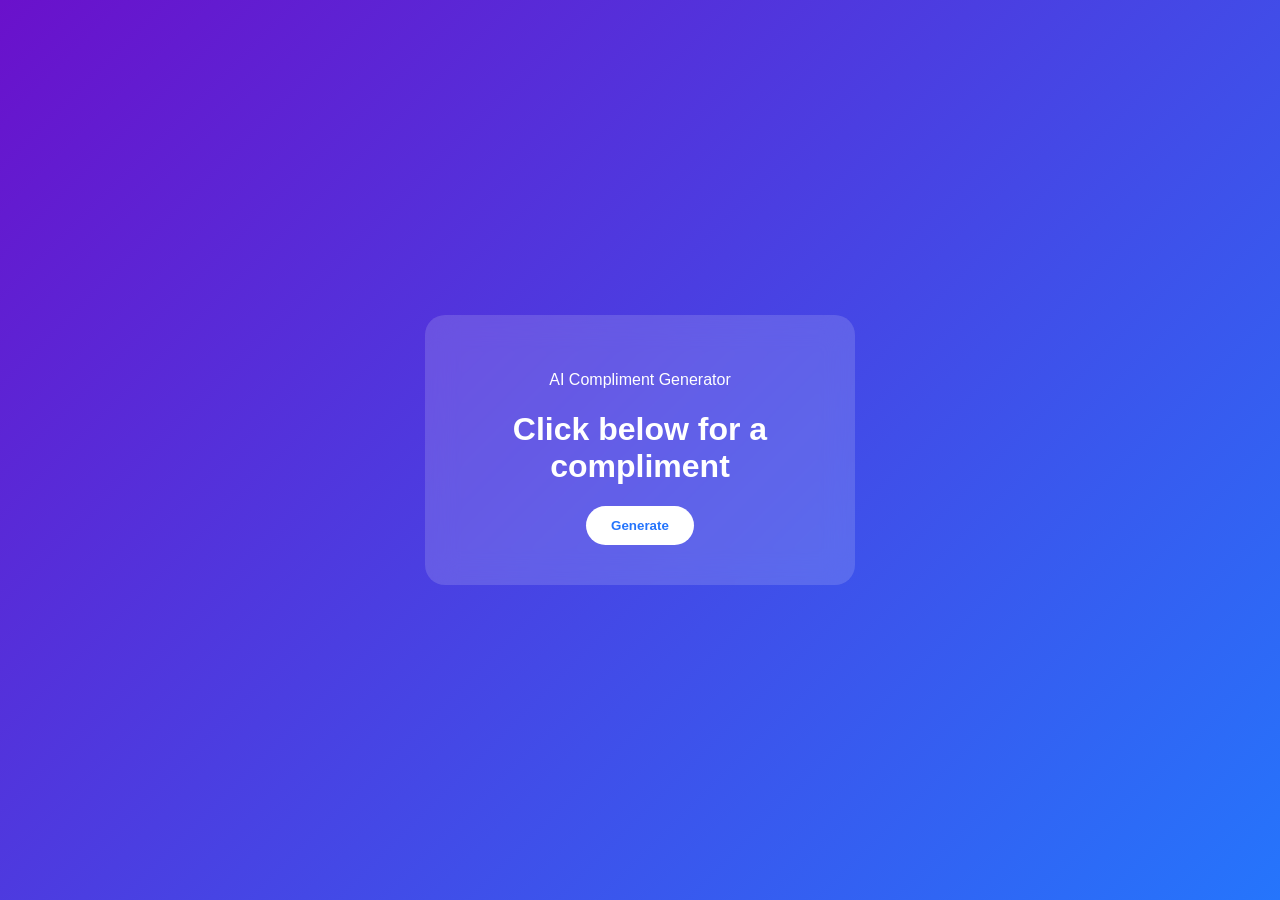
<file: 01 AI Compliment Generator/index.html>
<!DOCTYPE html>
<html>
<head>
    <title>AI Compliment Generator</title>
    <link rel="stylesheet" href="style.css">
</head>
<body>

<div class="card">
    <p>AI Compliment Generator</p>
    <h1 id="output">Click below for a compliment</h1>
    <button>Generate</button>
</div>

<script src="script.js"></script>
</body>
</html>
</file>
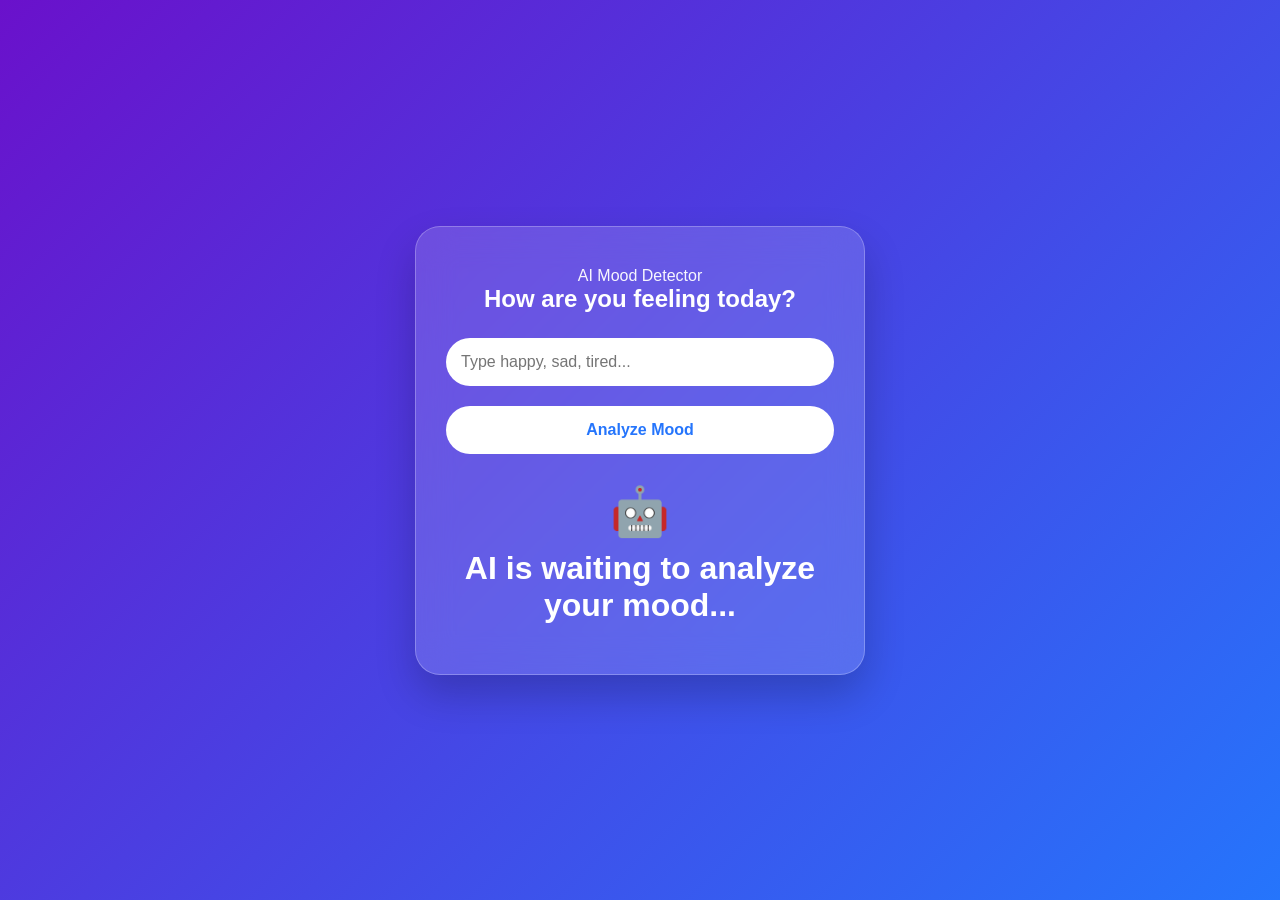
<file: 02 AI Mood Detector/index.html>
<!DOCTYPE html>
<html lang="en">
<head>
  <meta charset="UTF-8">
  <meta name="viewport" content="width=device-width, initial-scale=1.0">
  <title>AI Mood Detector</title>
  <link rel="stylesheet" href="style.css">
</head>
<body>

  <div class="container">
    <div class="card">
      <p>AI Mood Detector</p>
      <h2>How are you feeling today?</h2>

      <input
        type="text"
        id="moodInput"
        placeholder="Type happy, sad, tired..."
      >

      <button id="detectBtn">Analyze Mood</button>

      <div id="result">
        <span class="emoji">🤖</span>
        <h1>AI is waiting to analyze your mood...</h1>
      </div>
    </div>
  </div>

  <script src="script.js"></script>
</body>
</html>
</file>
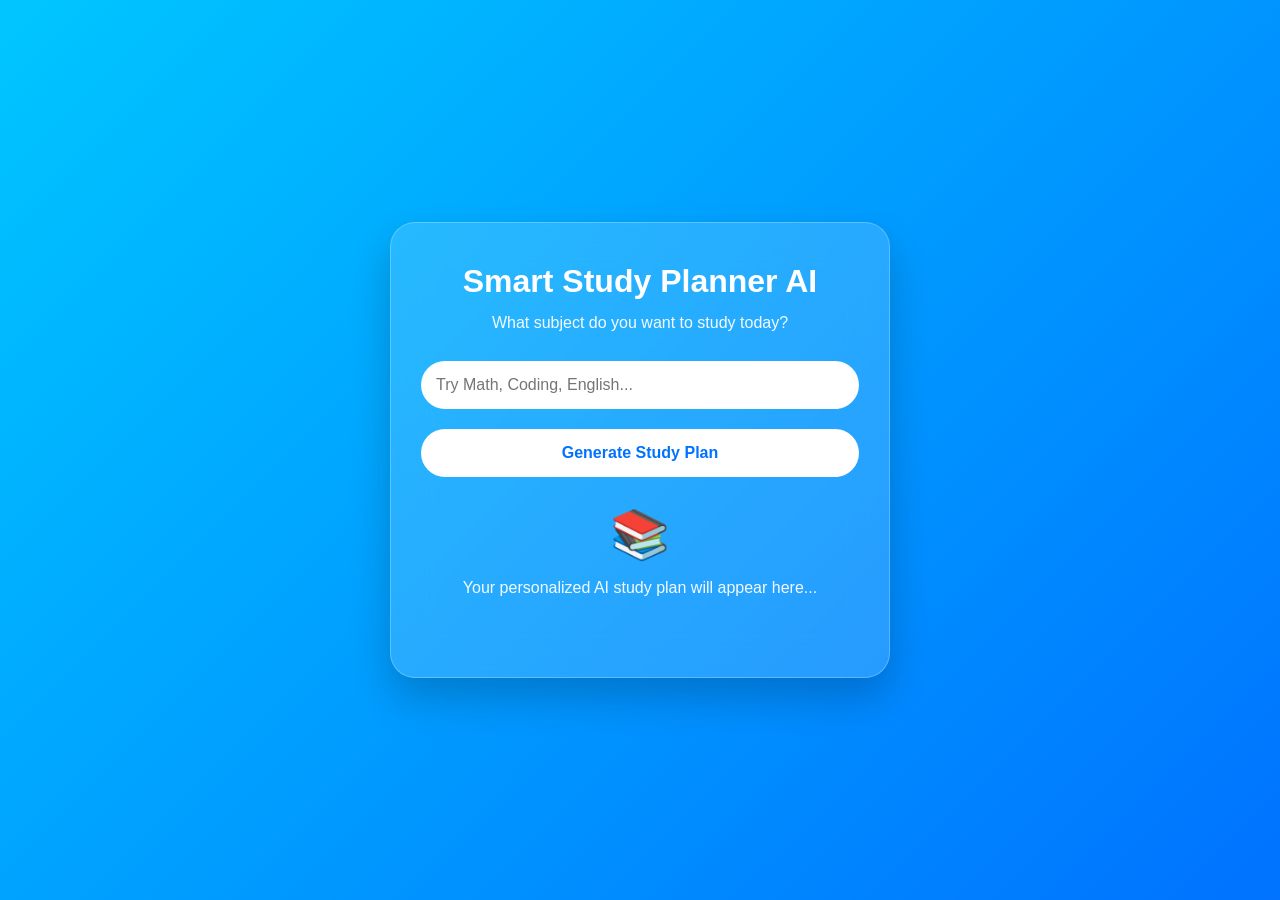
<file: 03 AI Smart Study Planner/index.html>
<!DOCTYPE html>
<html lang="en">
<head>
  <meta charset="UTF-8">
  <meta name="viewport" content="width=device-width, initial-scale=1.0">
  <title>Smart Study Planner AI</title>
  <link rel="stylesheet" href="style.css">
</head>
<body>

  <div class="container">
    <div class="card">
      <h1>Smart Study Planner AI</h1>
      <p>What subject do you want to study today?</p>

      <input
        type="text"
        id="subjectInput"
        placeholder="Try Math, Coding, English..."
      >

      <button id="planBtn">Generate Study Plan</button>

      <div id="result">
        <span class="emoji">📚</span>
        <p>Your personalized AI study plan will appear here...</p>
      </div>
    </div>
  </div>

  <script src="script.js"></script>
</body>
</html>
</file>
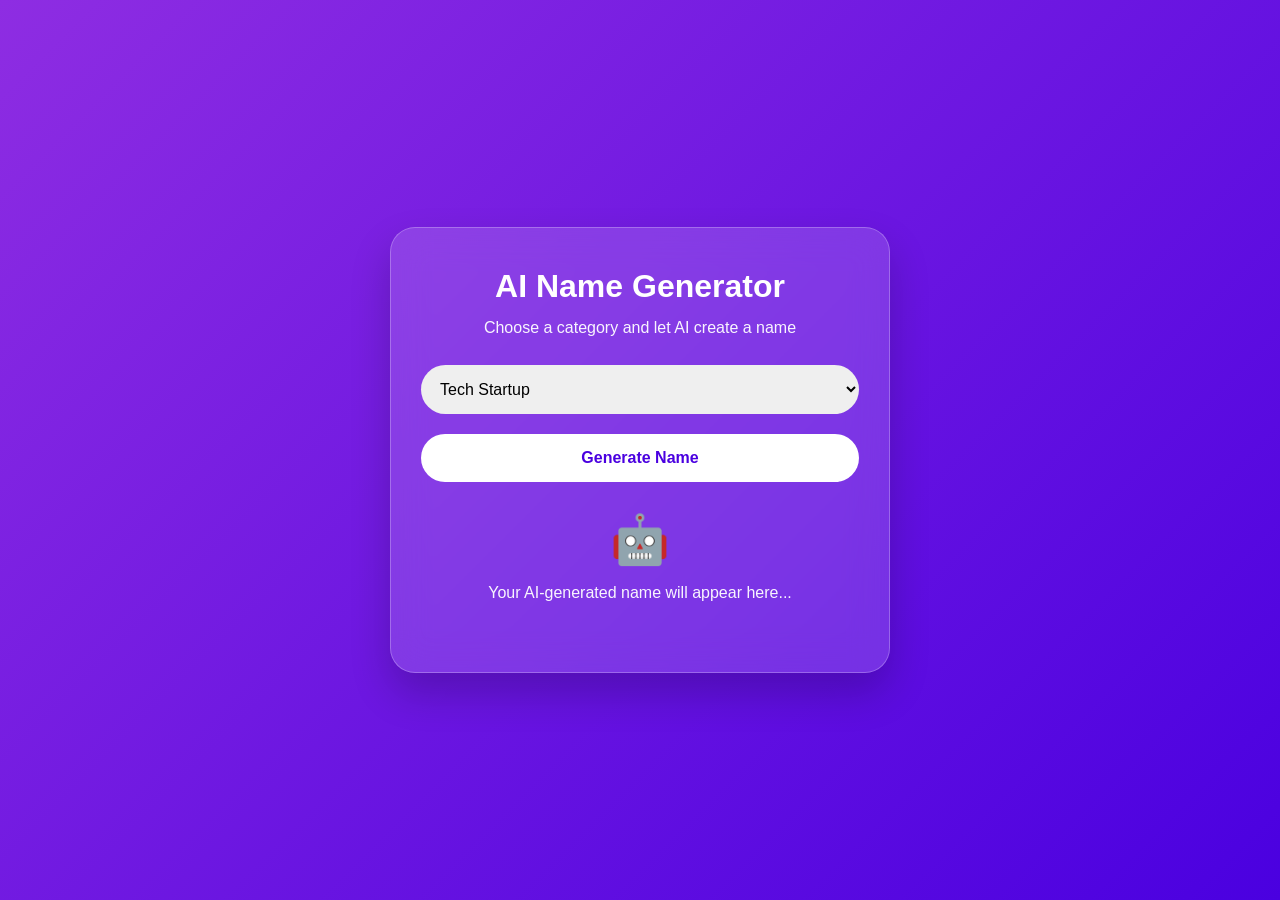
<file: 04 AI Name Generator/index.html>
<!DOCTYPE html>
<html lang="en">
<head>
  <meta charset="UTF-8">
  <meta name="viewport" content="width=device-width, initial-scale=1.0">
  <title>AI Name Generator</title>
  <link rel="stylesheet" href="style.css">
</head>
<body>

  <div class="container">
    <div class="card">
      <h1>AI Name Generator</h1>
      <p>Choose a category and let AI create a name</p>

      <select id="category">
        <option value="startup">Tech Startup</option>
        <option value="youtube">YouTube Channel</option>
        <option value="app">Mobile App</option>
        <option value="brand">Personal Brand</option>
      </select>

      <button id="generateBtn">Generate Name</button>

      <div id="result">
        <span class="emoji">🤖</span>
        <p>Your AI-generated name will appear here...</p>
      </div>
    </div>
  </div>

  <script src="script.js"></script>
</body>
</html>
</file>
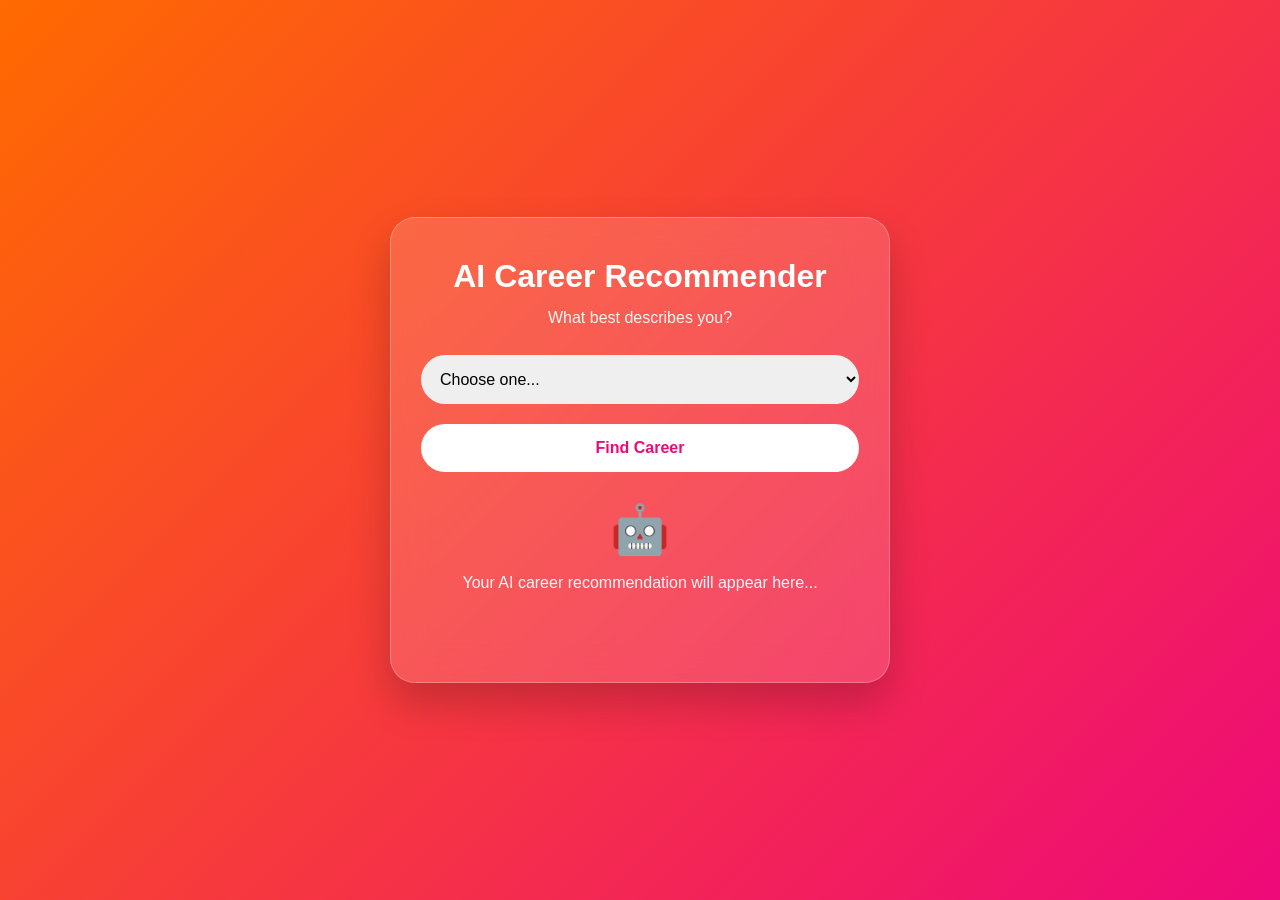
<file: 05 AI Career Recommender/index.html>
<!DOCTYPE html>
<html lang="en">
<head>
  <meta charset="UTF-8">
  <meta name="viewport" content="width=device-width, initial-scale=1.0">
  <title>AI Career Recommender</title>
  <link rel="stylesheet" href="style.css">
</head>
<body>

  <div class="container">
    <div class="card">
      <h1>AI Career Recommender</h1>
      <p>What best describes you?</p>

      <select id="careerType">
        <option value="">Choose one...</option>
        <option value="creative">Creative</option>
        <option value="coding">Coding</option>
        <option value="helping">Helping People</option>
        <option value="business">Business Minded</option>
        <option value="science">Science & Research</option>
      </select>

      <button id="recommendBtn">Find Career</button>

      <div id="result">
        <span class="emoji">🤖</span>
        <p>Your AI career recommendation will appear here...</p>
      </div>
    </div>
  </div>

  <script src="script.js"></script>
</body>
</html>
</file>
<file: 01 AI Compliment Generator/style.css>
body{
    margin:0;
    height:100vh;
    display:flex;
    justify-content:center;
    align-items:center;
    background:linear-gradient(135deg,#6a11cb,#2575fc);
    font-family:Arial;
}

.card{
    background:rgba(255,255,255,.15);
    padding:40px;
    border-radius:20px;
    text-align:center;
    color:white;
    width:350px;
    backdrop-filter:blur(15px);
}

button{
    padding:12px 25px;
    border:none;
    border-radius:30px;
    cursor:pointer;
    background:white;
    color:#2575fc;
    font-weight:bold;
}
</file>
<file: 02 AI Mood Detector/style.css>
*{
    margin:0;
    padding:0;
    box-sizing:border-box;
    font-family:Arial, Helvetica, sans-serif;
}

body{
    min-height:100vh;
    display:flex;
    justify-content:center;
    align-items:center;
    background:linear-gradient(135deg,#6a11cb,#2575fc);
    padding:20px;
}

.container{
    width:100%;
    max-width:450px;
}

.card{
    background:rgba(255,255,255,0.15);
    backdrop-filter:blur(18px);
    border:1px solid rgba(255,255,255,0.25);
    border-radius:25px;
    padding:40px 30px;
    text-align:center;
    box-shadow:0 20px 40px rgba(0,0,0,0.2);
    color:white;
}

h1{
    margin-bottom:10px;
    font-size:2rem;
}

p{
    opacity:.95;
}

input{
    width:100%;
    padding:15px;
    border:none;
    border-radius:50px;
    margin:25px 0 20px;
    outline:none;
    font-size:16px;
}

button{
    width:100%;
    padding:15px;
    border:none;
    border-radius:50px;
    background:white;
    color:#2575fc;
    font-size:16px;
    font-weight:bold;
    cursor:pointer;
    transition:.3s;
}

button:hover{
    transform:translateY(-2px);
    box-shadow:0 10px 20px rgba(0,0,0,.15);
}

#result{
    margin-top:30px;
    min-height:100px;
}

.emoji{
    display:block;
    font-size:3rem;
    margin-bottom:10px;
}
</file>
<file: 03 AI Smart Study Planner/style.css>
*{
    margin:0;
    padding:0;
    box-sizing:border-box;
    font-family:Arial, Helvetica, sans-serif;
}

body{
    min-height:100vh;
    display:flex;
    justify-content:center;
    align-items:center;
    background:linear-gradient(135deg,#00c6ff,#0072ff);
    padding:20px;
}

.container{
    width:100%;
    max-width:500px;
}

.card{
    background:rgba(255,255,255,0.15);
    backdrop-filter:blur(18px);
    border:1px solid rgba(255,255,255,0.25);
    border-radius:25px;
    padding:40px 30px;
    text-align:center;
    box-shadow:0 20px 40px rgba(0,0,0,.2);
    color:white;
}

h1{
    margin-bottom:10px;
    font-size:2rem;
}

p{
    opacity:.95;
    line-height:1.6;
}

input{
    width:100%;
    padding:15px;
    border:none;
    border-radius:50px;
    margin:25px 0 20px;
    outline:none;
    font-size:16px;
}

button{
    width:100%;
    padding:15px;
    border:none;
    border-radius:50px;
    background:white;
    color:#0072ff;
    font-size:16px;
    font-weight:bold;
    cursor:pointer;
    transition:.3s;
}

button:hover{
    transform:translateY(-2px);
    box-shadow:0 10px 20px rgba(0,0,0,.15);
}

#result{
    margin-top:30px;
    min-height:130px;
}

.emoji{
    display:block;
    font-size:3rem;
    margin-bottom:12px;
}
</file>
<file: 04 AI Name Generator/style.css>
*{
    margin:0;
    padding:0;
    box-sizing:border-box;
    font-family:Arial, Helvetica, sans-serif;
}

body{
    min-height:100vh;
    display:flex;
    justify-content:center;
    align-items:center;
    background:linear-gradient(135deg,#8E2DE2,#4A00E0);
    padding:20px;
}

.container{
    width:100%;
    max-width:500px;
}

.card{
    background:rgba(255,255,255,0.15);
    backdrop-filter:blur(18px);
    border:1px solid rgba(255,255,255,0.25);
    border-radius:25px;
    padding:40px 30px;
    text-align:center;
    box-shadow:0 20px 40px rgba(0,0,0,.2);
    color:white;
}

h1{
    margin-bottom:10px;
    font-size:2rem;
}

p{
    opacity:.95;
    line-height:1.6;
}

select{
    width:100%;
    padding:15px;
    border:none;
    border-radius:50px;
    margin:25px 0 20px;
    outline:none;
    font-size:16px;
    cursor:pointer;
}

button{
    width:100%;
    padding:15px;
    border:none;
    border-radius:50px;
    background:white;
    color:#4A00E0;
    font-size:16px;
    font-weight:bold;
    cursor:pointer;
    transition:.3s;
}

button:hover{
    transform:translateY(-2px);
    box-shadow:0 10px 20px rgba(0,0,0,.15);
}

#result{
    margin-top:30px;
    min-height:120px;
}

.emoji{
    display:block;
    font-size:3rem;
    margin-bottom:12px;
}
</file>
<file: 05 AI Career Recommender/style.css>
*{
    margin:0;
    padding:0;
    box-sizing:border-box;
    font-family:Arial, Helvetica, sans-serif;
}

body{
    min-height:100vh;
    display:flex;
    justify-content:center;
    align-items:center;
    background:linear-gradient(135deg,#ff6a00,#ee0979);
    padding:20px;
}

.container{
    width:100%;
    max-width:500px;
}

.card{
    background:rgba(255,255,255,0.15);
    backdrop-filter:blur(18px);
    border:1px solid rgba(255,255,255,0.25);
    border-radius:25px;
    padding:40px 30px;
    text-align:center;
    box-shadow:0 20px 40px rgba(0,0,0,.2);
    color:white;
}

h1{
    margin-bottom:10px;
    font-size:2rem;
}

p{
    opacity:.95;
    line-height:1.6;
}

select{
    width:100%;
    padding:15px;
    border:none;
    border-radius:50px;
    margin:25px 0 20px;
    outline:none;
    font-size:16px;
    cursor:pointer;
}

button{
    width:100%;
    padding:15px;
    border:none;
    border-radius:50px;
    background:white;
    color:#ee0979;
    font-size:16px;
    font-weight:bold;
    cursor:pointer;
    transition:.3s;
}

button:hover{
    transform:translateY(-2px);
    box-shadow:0 10px 20px rgba(0,0,0,.15);
}

#result{
    margin-top:30px;
    min-height:140px;
}

.emoji{
    display:block;
    font-size:3rem;
    margin-bottom:12px;
}
</file>
